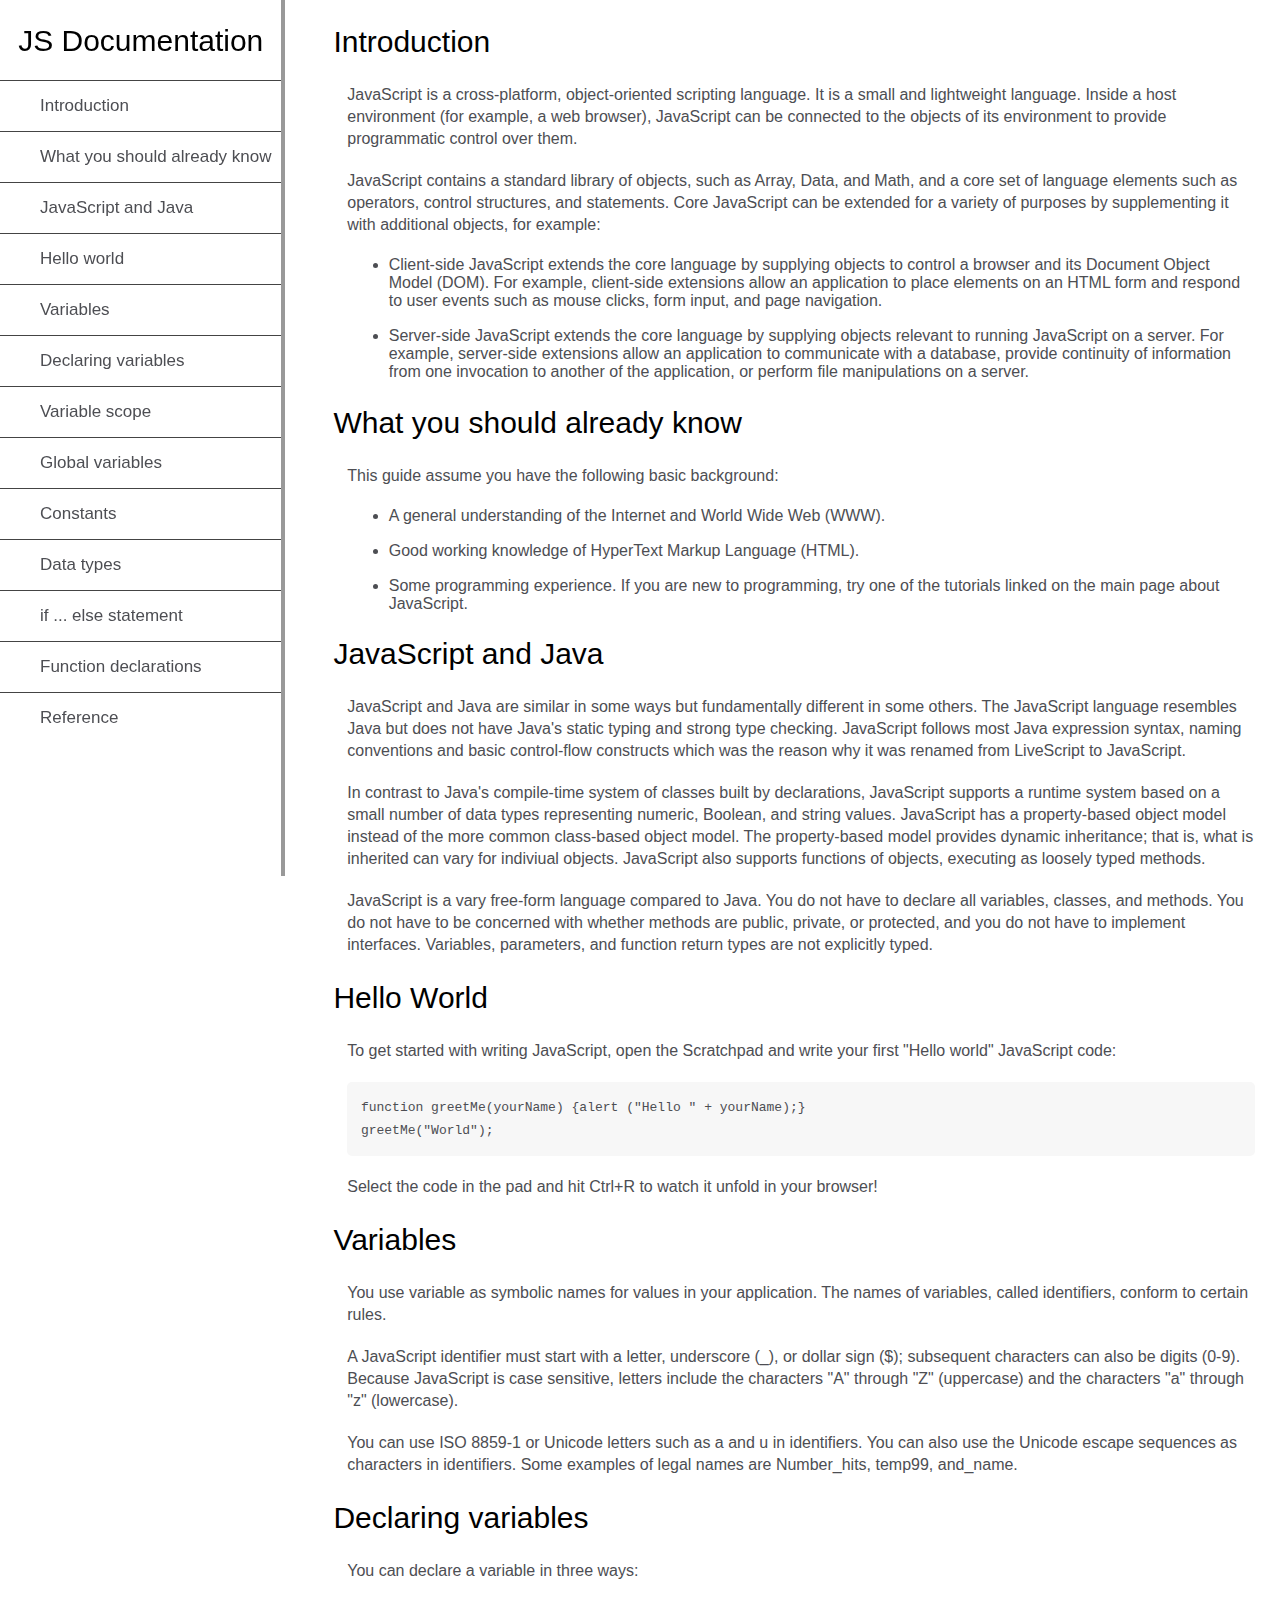
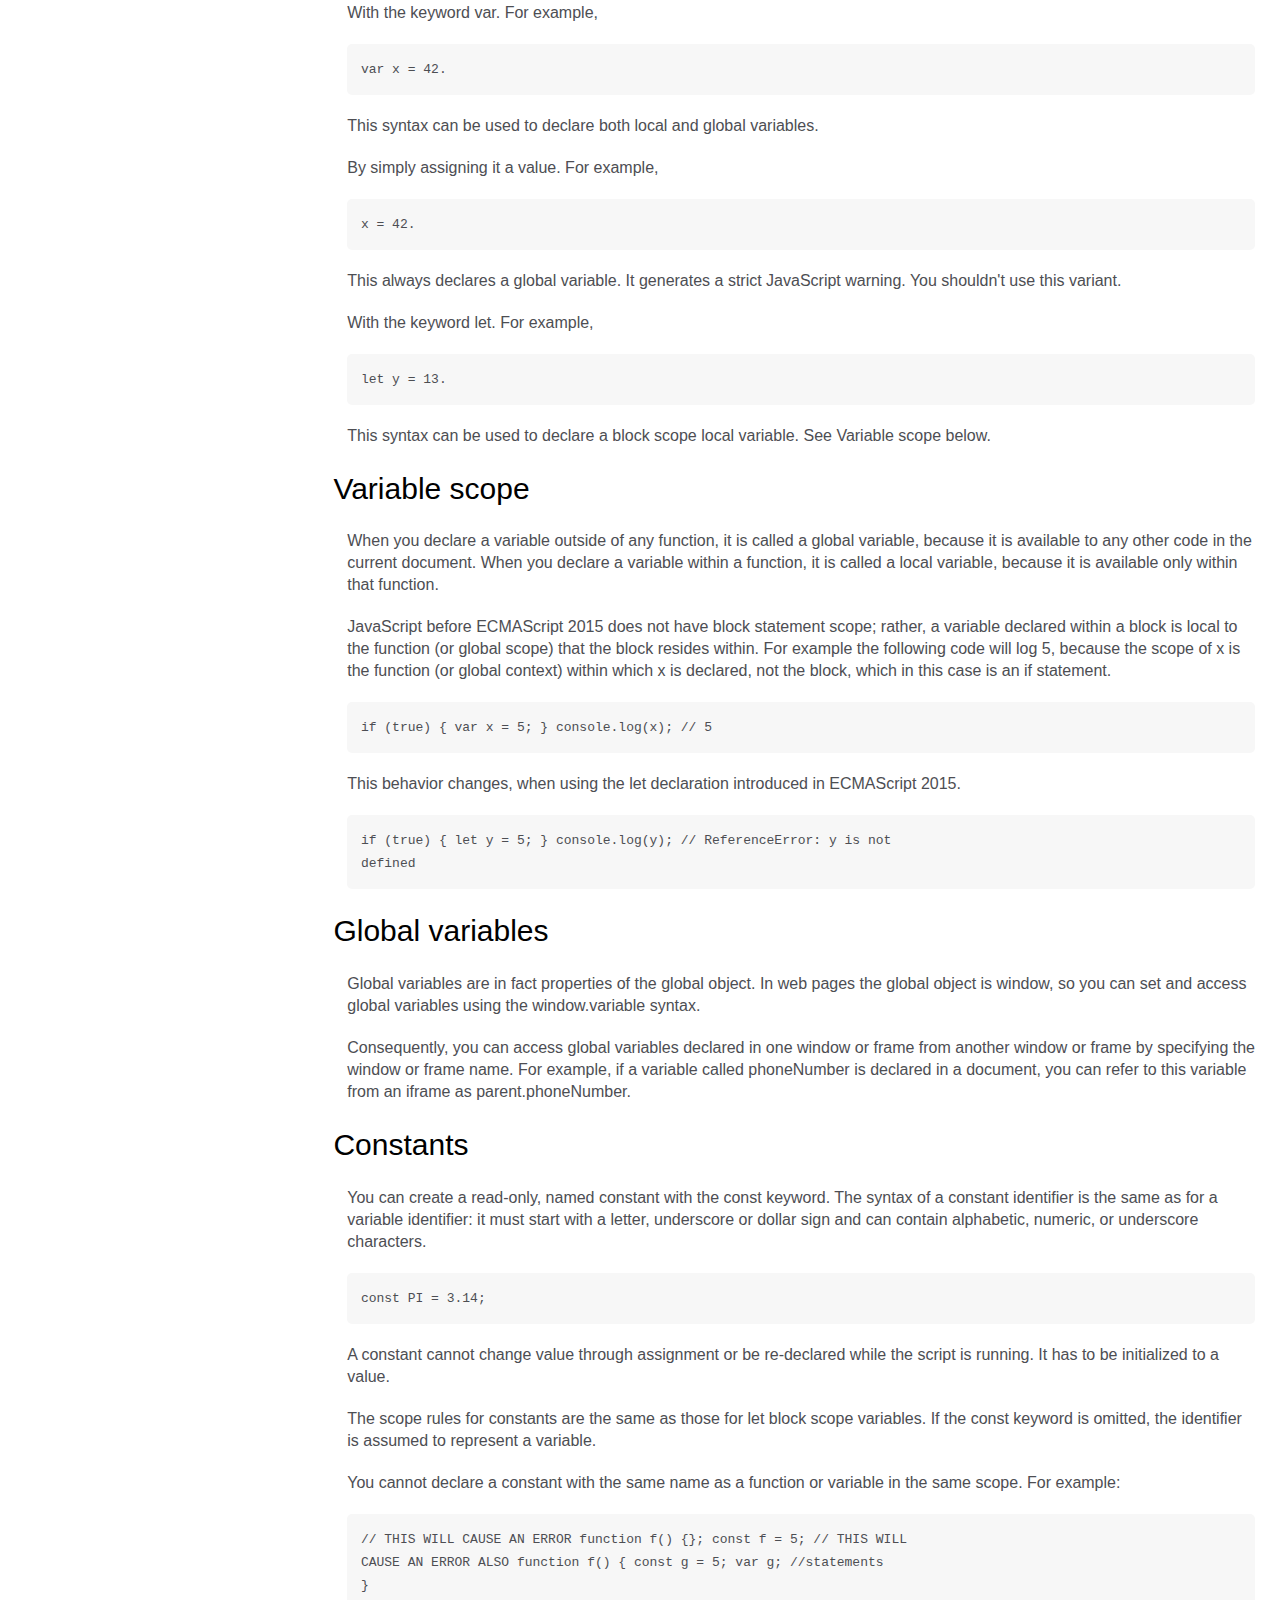
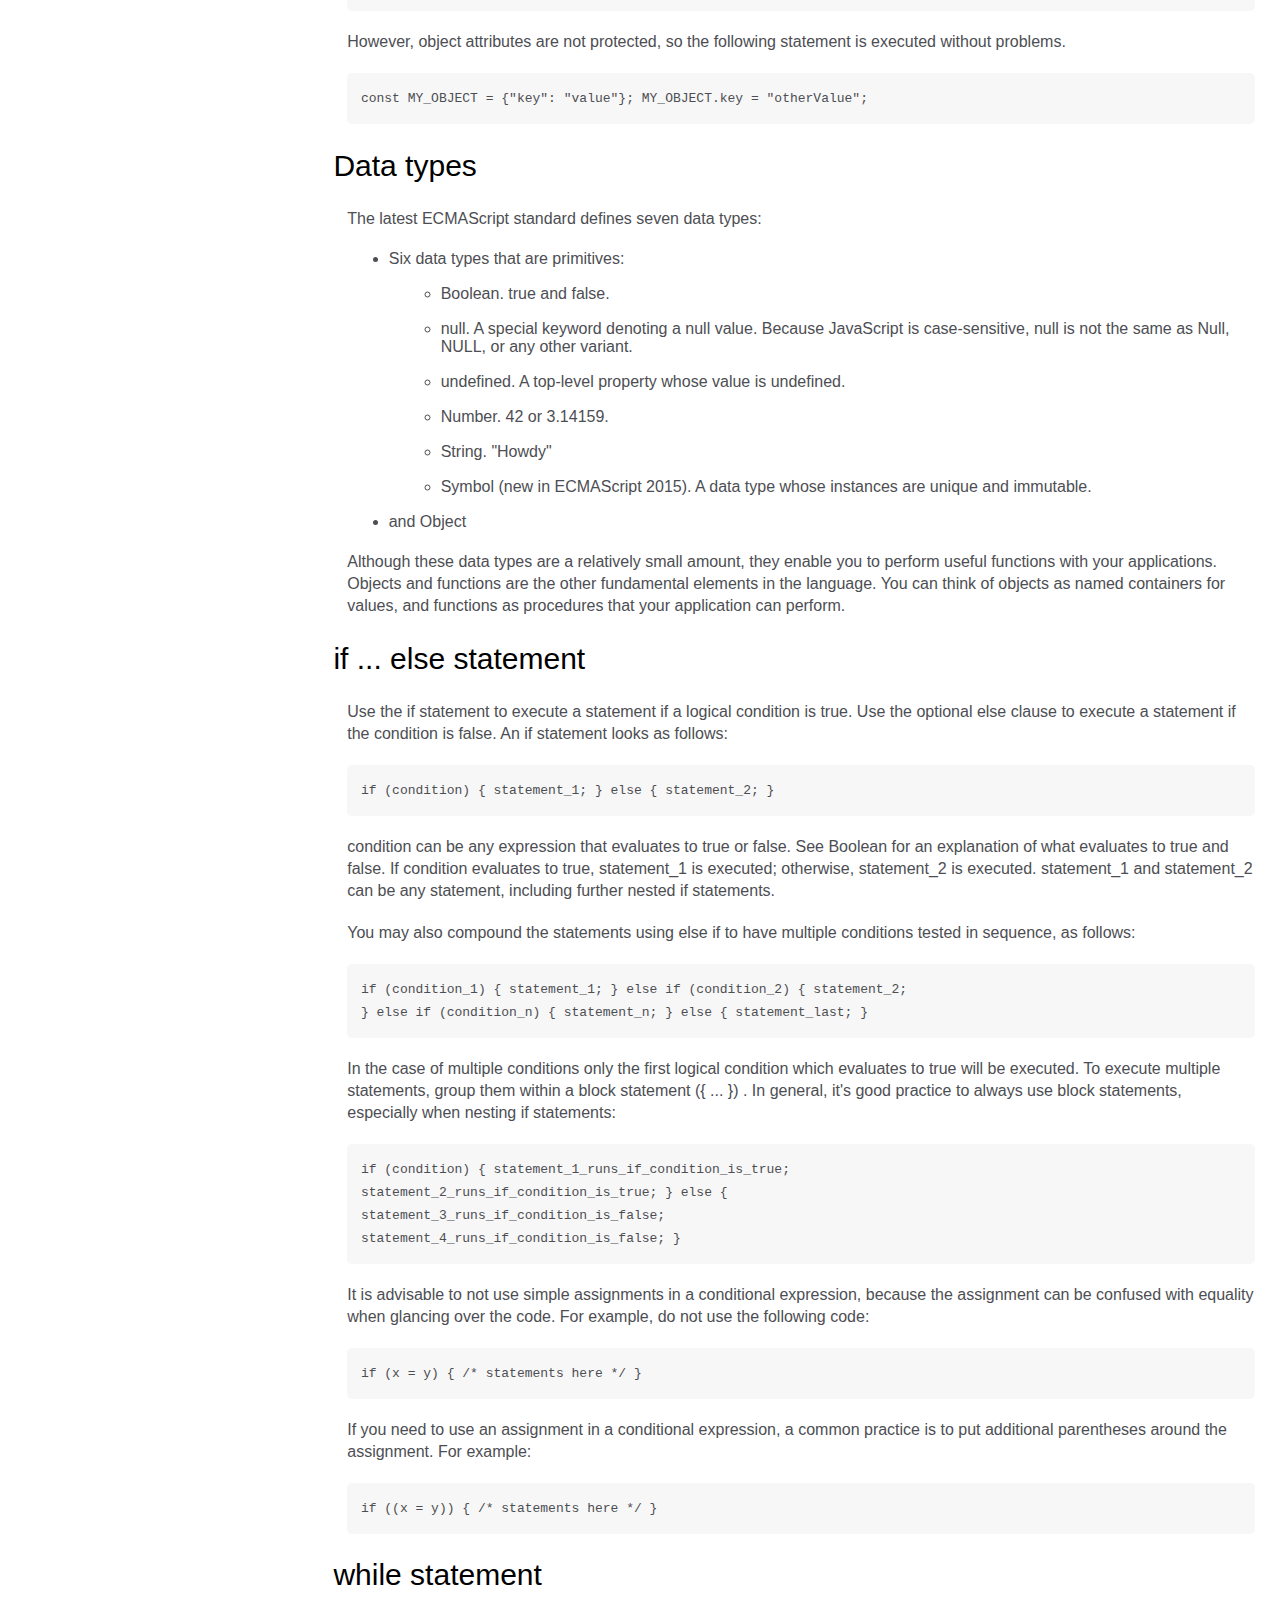
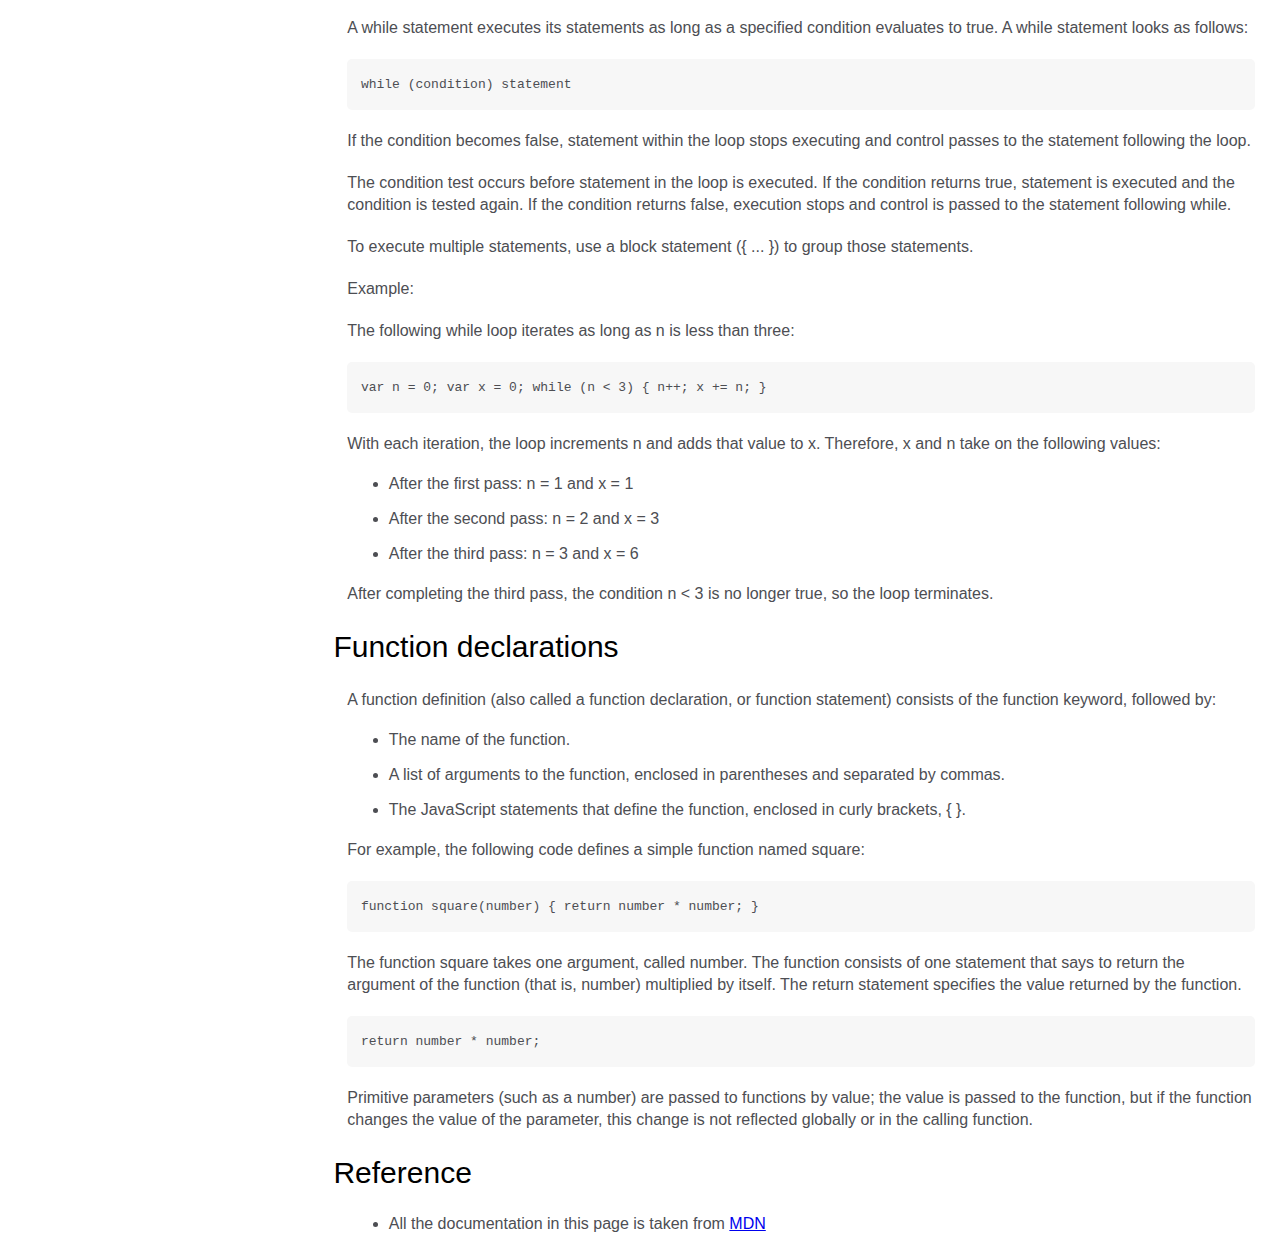
<file: Fourth-Project-for-freeCodeCamp/index.html>
<!DOCTYPE html>
<html lang="en">
  <head>
    <meta charset="UTF-8">
    <meta name="viewport" content="width=device-width, initial-scale=1.0">
    <title>JS Documentation</title>
    <link rel="stylesheet" href="style.css">
  </head>

  <body> 
    <main>
      <header>
        <h2>JS Documentation</h2>
      </header>
      <aside>
        <div class="links">
          <p class="link1"><a href="#introduction">Introduction</a></p>
          <p><a href="#already-know">What you should already know</a></p>
          <p><a href="#JS-Java">JavaScript and Java</a></p>
          <p><a href="#hello-world">Hello world</a></p>
          <p><a href="#variables">Variables</a></p>
          <p><a href="#declaring-variables">Declaring variables</a></p>
          <p><a href="#variable-scope">Variable scope</a></p>
          <p><a href="#global-variables">Global variables</a></p>
          <p><a href="#constants">Constants</a></p>
          <p><a href="#data-types">Data types</a></p>
          <p><a href="#if-else">if ... else statement</a></p>
          <p><a href="#function-declarations">Function declarations</a></p>
          <p><a href="#reference">Reference</a></p>
        </div>
      </aside>
      
      <div class="content">
        <section id="introduction">
          <h2>Introduction</h2>
          <div class="description">
            <p>
              JavaScript is a cross-platform, object-oriented scripting language. It is a small and lightweight
              language. Inside a host environment (for example, a web browser), JavaScript can be
              connected to the objects of its environment to provide programmatic control over them.
            </p>
  
            <p>
              JavaScript contains a standard library of objects, such as Array, Data, and Math, and a core
              set of language elements such as operators, control structures, and statements. Core 
              JavaScript can be extended for a variety of purposes by supplementing it with additional
              objects, for example:
            </p>
  
            <ul>
              <li>
                Client-side JavaScript extends the core language by supplying objects to control a
                browser and its Document Object Model (DOM). For example, client-side extensions
                allow an application to place elements on an HTML form and respond to user events
                such as mouse clicks, form input, and page navigation.
              </li>
  
              <li>
                Server-side JavaScript extends the core language by supplying objects relevant to 
                running JavaScript on a server. For example, server-side extensions allow an 
                application to communicate with a database, provide continuity of information from 
                one invocation to another of the application, or perform file manipulations on a server.
              </li>
            </ul>
          </div>
        </section>
  
        <section id="already-know">
          <h2>What you should already know</h2>
          <div class="description">
            <p>
              This guide assume you have the following basic background:
            </p>
  
            <ul>
              <li>
                A general understanding of the Internet and World Wide Web (WWW).
              </li>
  
              <li>
                Good working knowledge of HyperText Markup Language (HTML).
              </li>
  
              <li>
                Some programming experience. If you are new to programming, try one of the 
                tutorials linked on the main page about JavaScript.
              </li>
            </ul>
          </div> 
        </section>
  
        <section id="JS-Java">
          <h2>JavaScript and Java</h2>
          <div class="description">
            <p>
              JavaScript and Java are similar in some ways but fundamentally different in some others. The 
              JavaScript language resembles Java but does not have Java's static typing and strong type 
              checking. JavaScript follows most Java expression syntax, naming conventions and basic 
              control-flow constructs which was the reason why it was renamed from LiveScript to JavaScript.
            </p>
  
            <p>
              In contrast to Java's compile-time system of classes built by declarations, JavaScript 
              supports a runtime system based on a small number of data types representing 
              numeric, Boolean, and string values. JavaScript has a property-based object model 
              instead of the more common class-based object model. The property-based model 
              provides dynamic inheritance; that is, what is inherited can vary for indiviual objects. 
              JavaScript also supports functions of objects, executing as loosely typed methods.
            </p>
  
            <p>
              JavaScript is a vary free-form language compared to Java. You do not have to 
              declare all variables, classes, and methods. You do not have to be concerned with 
              whether methods are public, private, or protected, and you do not have to implement 
              interfaces. Variables, parameters, and function return types are not explicitly typed.
            </p>
          </div>
        </section>
  
        <section id="hello-world">
          <h2>Hello World</h2>
          <div class="description">
            <p>
              To get started with writing JavaScript, open the Scratchpad and write your first "Hello 
              world" JavaScript code:
            </p>
  
            <code>
              <span>function greetMe(yourName) {alert ("Hello " + yourName);}</span>
              <span>greetMe("World");</span>
            </code>

            <p>Select the code in the pad and hit Ctrl+R to watch it unfold in your browser!</p>
          </div>
        </section>
  
        <section id="variables">
          <h2>Variables</h2>
          <div class="description">
            <p>
              You use variable as symbolic names for values in your application. The names of
              variables, called identifiers, conform to certain rules.
            </p>
  
            <p>
              A JavaScript identifier must start with a letter, underscore (_), or dollar sign ($); 
              subsequent characters can also be digits (0-9). Because JavaScript is case sensitive, 
              letters include the characters "A" through "Z" (uppercase) and the characters "a" 
              through "z" (lowercase).
            </p>
  
            <p>
              You can use ISO 8859-1 or Unicode letters such as a and u in identifiers. You can 
              also use the Unicode escape sequences as characters in identifiers. Some examples 
              of legal names are Number_hits, temp99, and_name.
            </p>
          </div>
        </section>
  
        <section id="declaring-variables">
          <h2>Declaring variables</h2>
          <div class="description">
            <p>You can declare a variable in three ways:</p>
            <p>With the keyword var. For example,</p>
  
            <code><span>var x = 42.</span></code>
  
            <p>This syntax can be used to declare both local and global variables.</p>
            <p>By simply assigning it a value. For example,</p>
          
            <code><span>x = 42.</span></code>
  
            <p>
              This always declares a global variable. It generates a strict JavaScript warning. You 
              shouldn't use this variant.
            </p>
  
            <p>With the keyword let. For example,</p>
  
            <code><span>let y = 13.</span></code>
  
            <p>
              This syntax can be used to declare a block scope local variable. See Variable scope
              below.
            </p>
          </div>
        </section>
  
        <section id="variable-scope">
          <h2>Variable scope</h2>
          <div class="description">
            <p>
              When you declare a variable outside of any function, it is called a global variable, 
              because it is available to any other code in the current document. When you declare 
              a variable within a function, it is called a local variable, because it is available only 
              within that function.
            </p>
  
            <p>
              JavaScript before ECMAScript 2015 does not have block statement scope; rather, a 
              variable declared within a block is local to the function (or global scope) that the 
              block resides within. For example the following code will log 5, because the scope of 
              x is the function (or global context) within which x is declared, not the block, which in 
              this case is an if statement.
            </p>
  
            <code><span>if (true) { var x = 5; } console.log(x); // 5</span></code>
          
            <p>
              This behavior changes, when using the let declaration introduced in ECMAScript 
              2015.
            </p>
  
            <code>
              <span>if (true) { let y = 5; } console.log(y); // ReferenceError: y is not</span>
              <span>defined</span>
            </code>
          </div>
        </section>
  
        <section id="global-variables">
          <h2>Global variables</h2>
          <div class="description">
            <p>
              Global variables are in fact properties of the global object. In web pages the global
              object is window, so you can set and access global variables using the
              window.variable syntax.
            </p>
  
            <p>
              Consequently, you can access global variables declared in one window or frame 
              from another window or frame by specifying the window or frame name. For
              example, if a variable called phoneNumber is declared in a document, you can refer
              to this variable from an iframe as parent.phoneNumber.
            </p>
          </div>
        </section>
  
        <section id="constants">
          <h2>Constants</h2>
          <div class="description">
            <p>
              You can create a read-only, named constant with the const keyword. The syntax of
              a constant identifier is the same as for a variable identifier: it must start with a letter,
              underscore or dollar sign and can contain alphabetic, numeric, or underscore
              characters.
            </p>
  
            <code><span>const PI = 3.14;</span></code>
  
            <p>
              A constant cannot change value through assignment or be re-declared while the
              script is running. It has to be initialized to a value.
            </p>
  
            <p>
              The scope rules for constants are the same as those for let block scope variables. If
              the const keyword is omitted, the identifier is assumed to represent a variable.
            </p>
  
            <p>
              You cannot declare a constant with the same name as a function or variable in the
              same scope. For example:
            </p>
  
            <code>
              <span>// THIS WILL CAUSE AN ERROR function f() {}; const f = 5; // THIS WILL</span>
              <span>CAUSE AN ERROR ALSO function f() { const g = 5; var g; //statements</span>
              <span>}</span>
            </code>
  
            <p>
              However, object attributes are not protected, so the following statement is executed
              without problems.
            </p>
  
            <code><span>const MY_OBJECT = {"key": "value"}; MY_OBJECT.key = "otherValue";</span></code>
          </div>
        </section>
  
        <section id="data-types">
          <h2>Data types</h2>
          <div class="description">
            <p>The latest ECMAScript standard defines seven data types:</p>
            
            <ul>
              <li> Six data types that are primitives:
                <ul>
                  <li>Boolean. true and false.</li>
                  <li>
                    null. A special keyword denoting a null value. Because JavaScript 
                    is case-sensitive, null is not the same as Null, NULL, or any other 
                    variant.
                  </li>
                  <li>undefined. A top-level property whose value is undefined.</li>
                  <li>Number. 42 or 3.14159.</li>
                  <li>String. "Howdy"</li>
                  <li>
                    Symbol (new in ECMAScript 2015). A data type whose instances 
                    are unique and immutable.
                  </li>
                </ul>
              </li>
              <li>and Object</li>
            </ul>
            <p>
              Although these data types are a relatively small amount, they enable you to perform
              useful functions with your applications. Objects and functions are the other
              fundamental elements in the language. You can think of objects as named
              containers for values, and functions as procedures that your application can
              perform.
            </p>
          </div>
        </section>
  
        <section id="if-else">
          <h2>if ... else statement</h2>
          <div class="description">
            <p>
              Use the if statement to execute a statement if a logical condition is true. Use the
              optional else clause to execute a statement if the condition is false. An if statement
              looks as follows:
            </p>
  
            <code><span>if (condition) { statement_1; } else { statement_2; }</span></code>
          
            <p>
              condition can be any expression that evaluates to true or false. See Boolean for an
              explanation of what evaluates to true and false. If condition evaluates to true,
              statement_1 is executed; otherwise, statement_2 is executed. statement_1 and
              statement_2 can be any statement, including further nested if statements.
            </p>
  
            <p>
              You may also compound the statements using else if to have multiple conditions
              tested in sequence, as follows:
            </p>
  
            <code>
              <span>if (condition_1) { statement_1; } else if (condition_2) { statement_2;</span>
              <span>} else if (condition_n) { statement_n; } else { statement_last; }</span>
            </code>
  
            <p>
              In the case of multiple conditions only the first logical condition which evaluates to
              true will be executed. To execute multiple statements, group them within a block
              statement ({ ... }) . In general, it's good practice to always use block statements,
              especially when nesting if statements:
            </p>
  
            <code>
              <span>if (condition) { statement_1_runs_if_condition_is_true;</span>
              <span>statement_2_runs_if_condition_is_true; } else {</span>
              <span>statement_3_runs_if_condition_is_false;</span>  
              <span>statement_4_runs_if_condition_is_false; }</span>
            </code>
  
            <p>
              It is advisable to not use simple assignments in a conditional expression, because
              the assignment can be confused with equality when glancing over the code. For
              example, do not use the following code:
            </p>
  
            <code><span>if (x = y) { /* statements here */ }</span></code>
  
            <p>
              If you need to use an assignment in a conditional expression, a common practice is
              to put additional parentheses around the assignment. For example:
            </p>
  
            <code><span>if ((x = y)) { /* statements here */ }</span></code>
          </div>
        </section>
  
        <section id="while">
          <h2>while statement</h2>
          <div class="description">
            <p>
              A while statement executes its statements as long as a specified condition
              evaluates to true. A while statement looks as follows:
            </p>
  
            <code><span>while (condition) statement</span></code>
          
            <p>
              If the condition becomes false, statement within the loop stops executing and
              control passes to the statement following the loop.
            </p>
  
            <p>
              The condition test occurs before statement in the loop is executed. If the condition
              returns true, statement is executed and the condition is tested again. If the condition
              returns false, execution stops and control is passed to the statement following while.
            </p>
  
            <p>
              To execute multiple statements, use a block statement ({ ... }) to group those 
              statements.
            </p>
  
            <p>Example:</p>
  
            <p>The following while loop iterates as long as n is less than three:</p>
  
            <code><span>var n = 0; var x = 0; while (n < 3) { n++; x += n; }</span></code>
          
            <p>
              With each iteration, the loop increments n and adds that value to x. Therefore, x and 
              n take on the following values:
            </p>
  
            <ul>
              <li>After the first pass: n = 1 and x = 1</li>
              <li>After the second pass: n = 2 and x = 3</li>
              <li>After the third pass: n = 3 and x = 6</li>
            </ul>
  
            <p>
              After completing the third pass, the condition n < 3 is no longer true, so the loop 
              terminates.
            </p>
          </div>
        </section>
  
        <section id="function-declarations">
          <h2>Function declarations</h2>
          <div class="description">
            <p>
              A function definition (also called a function declaration, or function statement) 
              consists of the function keyword, followed by:
            </p>
  
            <ul>
              <li>The name of the function.</li>
              <li>A list of arguments to the function, enclosed in parentheses and separated 
                by commas.</li>
              <li>The JavaScript statements that define the function, enclosed in curly 
                brackets, { }.</li>
            </ul>
  
            <p>For example, the following code defines a simple function named square:</p>
          
            <code><span>function square(number) { return number * number; }</span></code>
          
            <p>
              The function square takes one argument, called number. The function consists of 
              one statement that says to return the argument of the function (that is, number)
              multiplied by itself. The return statement specifies the value returned by the 
              function.
            </p>
  
            <code><span>return number * number;</span></code>
  
            <p>
              Primitive parameters (such as a number) are passed to functions by value; the
              value is passed to the function, but if the function changes the value of the 
              parameter, this change is not reflected globally or in the calling function.
            </p>
          </div>
        </section>
  
        <section id="reference">
          <h2>Reference</h2>
          <div class="description">
            <ul>
              <li>All the documentation in this page is taken from <a href="#">MDN</a></li>
            </ul>
          </div>
        </section>
      </div>
    </main>
  </body>
</html>
</file>
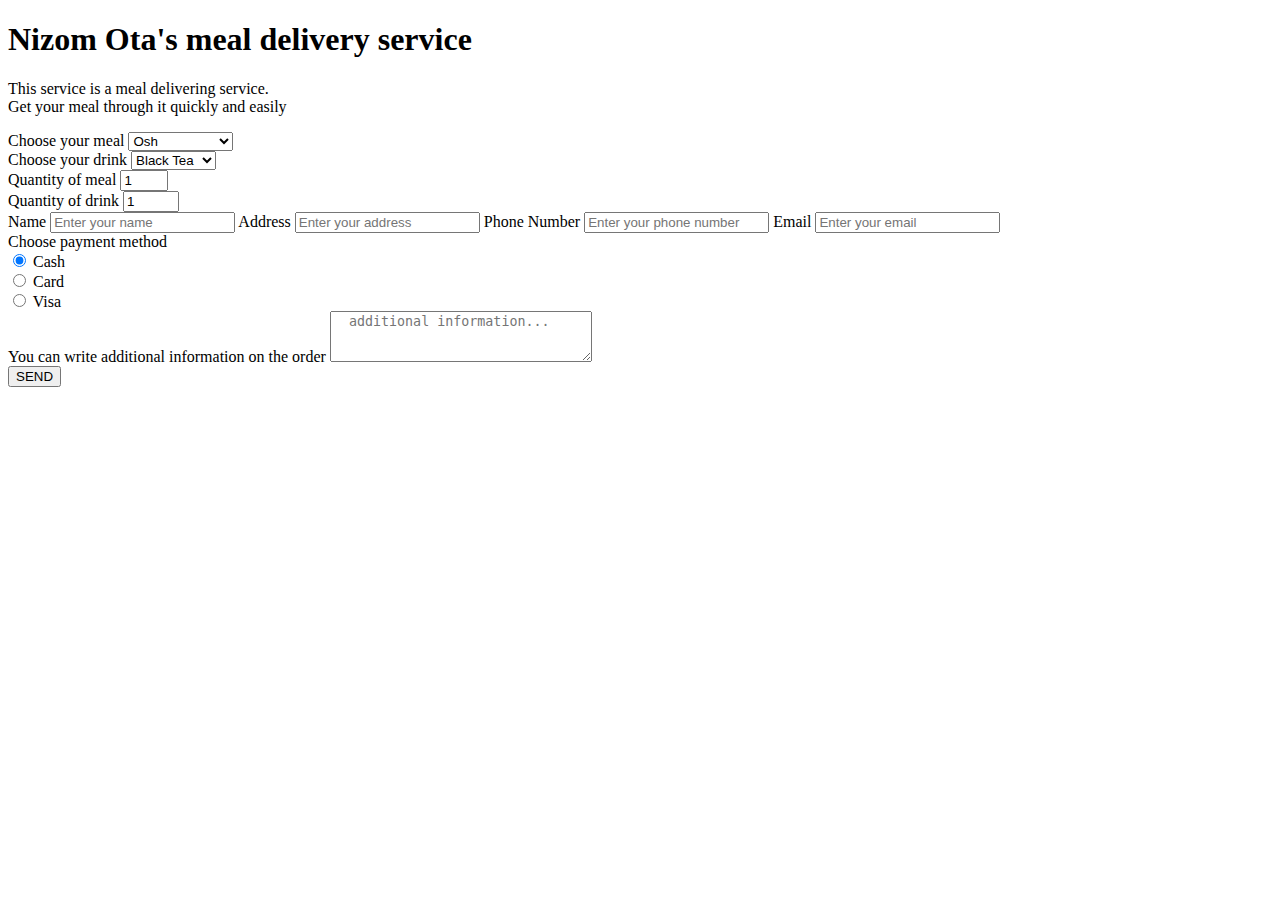
<file: Second-Project-for-freeCodeCamp/index.html>
<!DOCTYPE html>
<html>
  <head>
    <title>Nizom Ota's meal delivery service</title>
    
    <link href="https://fonts.googleapis.com/css2?family=Grandstander&display=swap" rel="stylesheet">
  </head>
  
  <body>
    <div class="bg-banner">
      <div class="banner-fon">
        <header>
          <h1 id="title">Nizom Ota's meal delivery service</h1>

          <p id="description">
            This service is a meal delivering service. <br> Get your meal through it quickly and easily
          </p>
        </header>

        <main>
          <form action="" method="" id="survey-form">
            <div class="same-styles">
              <div class="order">
                <div class="meal-name">
                  <label for="meal-name">Choose your meal</label>
                  <select name="meal-name" id="meal-name">
                    <option value="osh">Osh</option>
                    <option value="honim">Honim</option>
                    <option value="manti">Manti</option>
                    <option value="qozon-kabob">Qozon-Kabob</option>
                    <option value="chuchvara">Chuchvara</option>
                  </select>
                </div>

                <div class="drink-name">
                  <label for="drink-name">Choose your drink</label>
                  <select name="drink-name" id="drink-name">
                    <option value="black-tea">Black Tea</option>
                    <option value="blue-tea">Blue Tea</option>
                    <option value="coca-cola">Coca Cola</option>
                    <option value="water">Water</option>
                  </select>
                </div>

              </div>



              <div class="quantity">
                <div class="meal-quantity" id="dropdown">
                  <label for="meal-quantity">Quantity of meal</label>
                  <input type="number" id="meal-quantity" name="meal-quantity" min="1" max="5" value="1">
                </div>

                <div class="drink-quantity" id="dropdown">
                  <label for="drink-quantity">Quantity of drink</label>
                  <input type="number" id="drink-quantity" name="drink-quantity" min="1" max="10" value="1">
                </div>
              </div>



              <div class="personal-inf">
                <label for="name" id="name-label">Name </label>
                <input type="text" id="name" name="name" placeholder="Enter your name" minlength="3" maxlength="15" required>

                <label for="address" id="address-label">Address </label>
                <input type="text" id="address" name="address" placeholder="Enter your address" required>

                <label for="phone-number" id="phone-number-label">Phone Number </label>
                <input type="number" id="phone-number" name="phone-number" placeholder="Enter your phone number" required>

                <label for="email" id="email-label">Email </label>
                <input type="email" id="email" name="email" placeholder="Enter your email" required>
              </div>
            </div>



            <div class="payment">
              <label class=payment-label>Choose payment method</label>

              <div class="pay-item">
                <input id="pay-cash" name="payment" type="radio" value="cash" checked>
                <label for="pay-cash">Cash </label>
              </div>

              <div class="pay-item">
                <input id="pay-card" name="payment" type="radio" value="card">
                <label for="pay-card">Card </label>
              </div>

              <div class="pay-item">
                <input id="pay-visa" name="payment" type="radio" value="visa">
                <label for="pay-visa">Visa </label>
              </div>
            </div>



            <div class="additional-information">
              <label for="add-inf">You can write additional information on the order</label>
              <textarea name="add-inf" id="add-inf" cols="30" rows="3" placeholder="  additional information..."></textarea>
            </div>


            <input type="submit" value="SEND" class="submit">

          </form>
        </main>
      </div>
    </div>
  </body>
</html>
</file>
<file: Fourth-Project-for-freeCodeCamp/style.css>
body {
    font-family: "Arial", sans-serif; 
    font-size: 1.6rem;  
    font-weight: 300;
    margin: 0;
}

header {
  box-sizing: border-box;
  display: flex;
  justify-content: center;
  /* width: 22.3%; */
  /* height: 82px; */
  position: fixed;
  top: 0;
  text-align: center;
  /* border-right: 4px solid #999; */ 
}

header h2 {
  font-weight: 500;
  font-size: 3rem;
  margin-top: auto;
  margin-bottom: auto;
}

aside {
    box-sizing: border-box;
    display: block;
    /* width: 22.3%; */   
    /* height: 88.4vh; */
    overflow: auto;
    position: fixed;
    /* top: 80px; */
    /* border-right: 4px solid #999; */
}

aside p {
  margin-top: 0;
  margin-bottom: 0;
  /* padding-top: 15px; */
  /* padding-bottom: 15px; */
  /* border-top: 1px solid #444; */
}

aside a {
    text-decoration: none;
    color: #4d4e53;
    font-size: 1.7rem;
    /* margin-left: 40px; */
}

.content {
    display: block;
    padding: 0 2.5rem;
    /* width: 72%; */
    margin-left: auto;
}

.content h2 {
    font-size: 3rem;
    font-weight: 500;
}

.content .description {
    color: #4d4e53;
}

.content .description p {
    /* width: 98.5%; */
    margin: 2rem 0;
    margin-left: auto;
    line-height: 2.2rem;
}

.content .description ul {
    display: block;
    /* width: 94%; */
    margin-left: auto;
}

.content .description ul li {
    margin: 1.7rem 0; 
}

code {
    background-color: #f7f7f7;
    display: block;
    /* width: 95.5%; */
    margin-left: auto;
    padding: 1.4rem;
    border-radius: 0.5rem;
}

code span {
    display: block;
    font-size: 1.3rem;
    line-height: 2.3rem;
    margin: 0;
}


/* MEDIA QUERIES */

/* for desktops */
@media (min-width: 1024px){
  :root {
    font-size: 10px;
  }

  header {
    width: 22.3%;
    height: 82px;
    border-right: 4px solid #999;
  }
  
  aside {
    width: 22.3%;
    height: 88.4vh;
    top: 80px;
    border-right: 4px solid #999;
  }
  
  aside p {
    padding-top: 15px;
    padding-bottom: 15px;
    border-top: 1px solid #444;
  }
  
  aside a {
    margin-left: 40px;
  }
  
  .content {
    width: 72%;
  }
  
  .content .description p {
    width: 98.5%;
  }
  
  .content .description ul {
    width: 94%;
  }
  
  code {
    width: 95.5%;
  }
}

/* for tablets */
@media (min-width: 768px) and (max-width: 1023px){
  :root {
    font-size: 10px;
  }
  
  header {
    width: 22.3%;
    height: 50px;
    border-right: 3px solid #999;
  }
  
  header h2 {
    font-size: 18px;
  }
  
  aside {
    width: 22.3%;
    height: 92vh;
    top: 50px;
    border-right: 3px solid #999;
  }
  
  aside p {
    padding-top: 13px;
    padding-bottom: 13px;
    border-top: 1px solid #444;
  }
  
  aside a {
    font-size: 15px;
  }
  
  .content {
    width: 72%;
  }
  
  .content .description p {
    width: 98.5%;
  }
  
  .content .description ul {
    width: 94%;
  }
  
  code {
    width: 95.5%;
  }
}

/* for mobile phones */
@media (max-width: 767px){
  :root{
    font-size: 9px;
  }
  
  header {
    width: 100%;
    height: 200x;
    display: block;
    margin-top: 9px;
  }
  
  aside {
    width: 100%;
    height: 150px;
    top: 50px;
    border: 2px solid #999;
  }
  
  aside p {
    padding-top: 15px;
    padding-bottom: 15px;
    border-top: 1px solid #444;
  }
  
  aside .links .link1 {
    border-top: 0;
  }
  
  aside a {
    margin-left: 55px;
  }
  
  .content {
    box-sizing: border-box;
    width: 100%;
    margin-top: 201px;
    overflow: auto;
    height: 69vh;
  }
  
  .content .description p {
    width: 96%;
    font-size: 13px;
  }
  
  .content .description ul {
    width: 87%;
    font-size: 13px;
  }
  
  code {
    width: 90%;
  }
  
  code span {
    font-size: 9px;
  }
}
</file>
